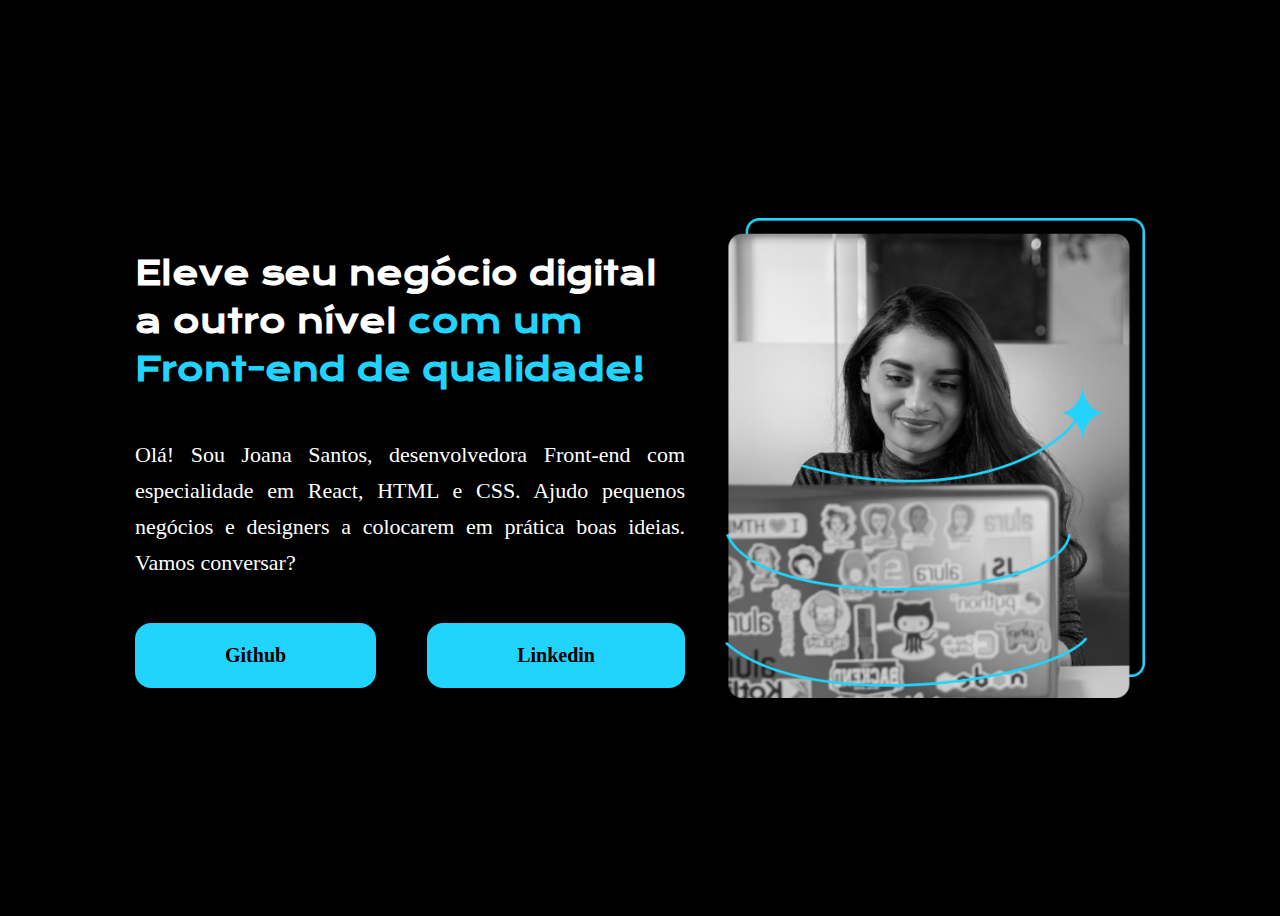
<file: index.html>
<!DOCTYPE html>
<html lang="en">
  <head>
    <meta charset="UTF-8" />
    <meta name="viewport" content="width=device-width, initial-scale=1.0" />
    <title>Joana Santos</title>
    <link rel="stylesheet" href="style.css" />
    <link href="https://fonts.googleapis.com/css2?family=Krona+One&display=swap" rel="stylesheet" />
  </head>
  <body>
    <div class="grupo1">
      <div class="esquerda">
        <div class="titulo">
          <h1>
            Eleve seu negócio digital a outro nível <span>com um Front-end de qualidade!</span>
          </h1>
        </div>
        <div class="texto-inicial">
          <p>
            Olá! Sou Joana Santos, desenvolvedora Front-end com especialidade em React, HTML e CSS.
            Ajudo pequenos negócios e designers a colocarem em prática boas ideias. Vamos conversar?
          </p>
        </div>
        <div class="botoes">
          <a href="https://Github.com"><strong>Github</strong></a>
          <a href="https://www.linkedin.com"><strong>Linkedin</strong></a>
        </div>
      </div>
      <div class="direita">
        <img src="imgs/Imagem.png" alt="Foto da Joana" class="imagemJoana" />
      </div>
    </div>
  </body>
</html>
</file>
<file: style.css>
body {
  color: white;
  background-color: black;
  font-family: montserrat;
}

.grupo1 {
  display: flex;
  justify-content: center;
  align-items: center;
  height: 100vh;
}
.esquerda {
  display: flex;
  flex-direction: column;
}

.titulo {
  font-family: Krona One;
  line-height: 3rem;
  max-width: 550px;
}

.titulo span {
  color: #22d4fd;
}

.texto-inicial {
  line-height: 36px;
  font-size: 22px;
  text-align: justify;
  width: 550px;
  max-height: 100;
}

.botoes {
  display: flex;
  flex-direction: row;
  justify-content: space-between;
  gap: 28px;
  font-size: 20px;
  margin-top: 20px;
}

a {
  text-decoration: none;
  color: black;
  padding: 21px 90px;
  border-radius: 16px;
  background: #22d4fd;
}

a:hover {
  background: #1a9cb7;
}

img {
  display: flex;
  flex-direction: column;
  justify-content: center;
  align-items: center;
  margin-left: 40px;
  height: 480px;
  width: 420px;
}
</file>
